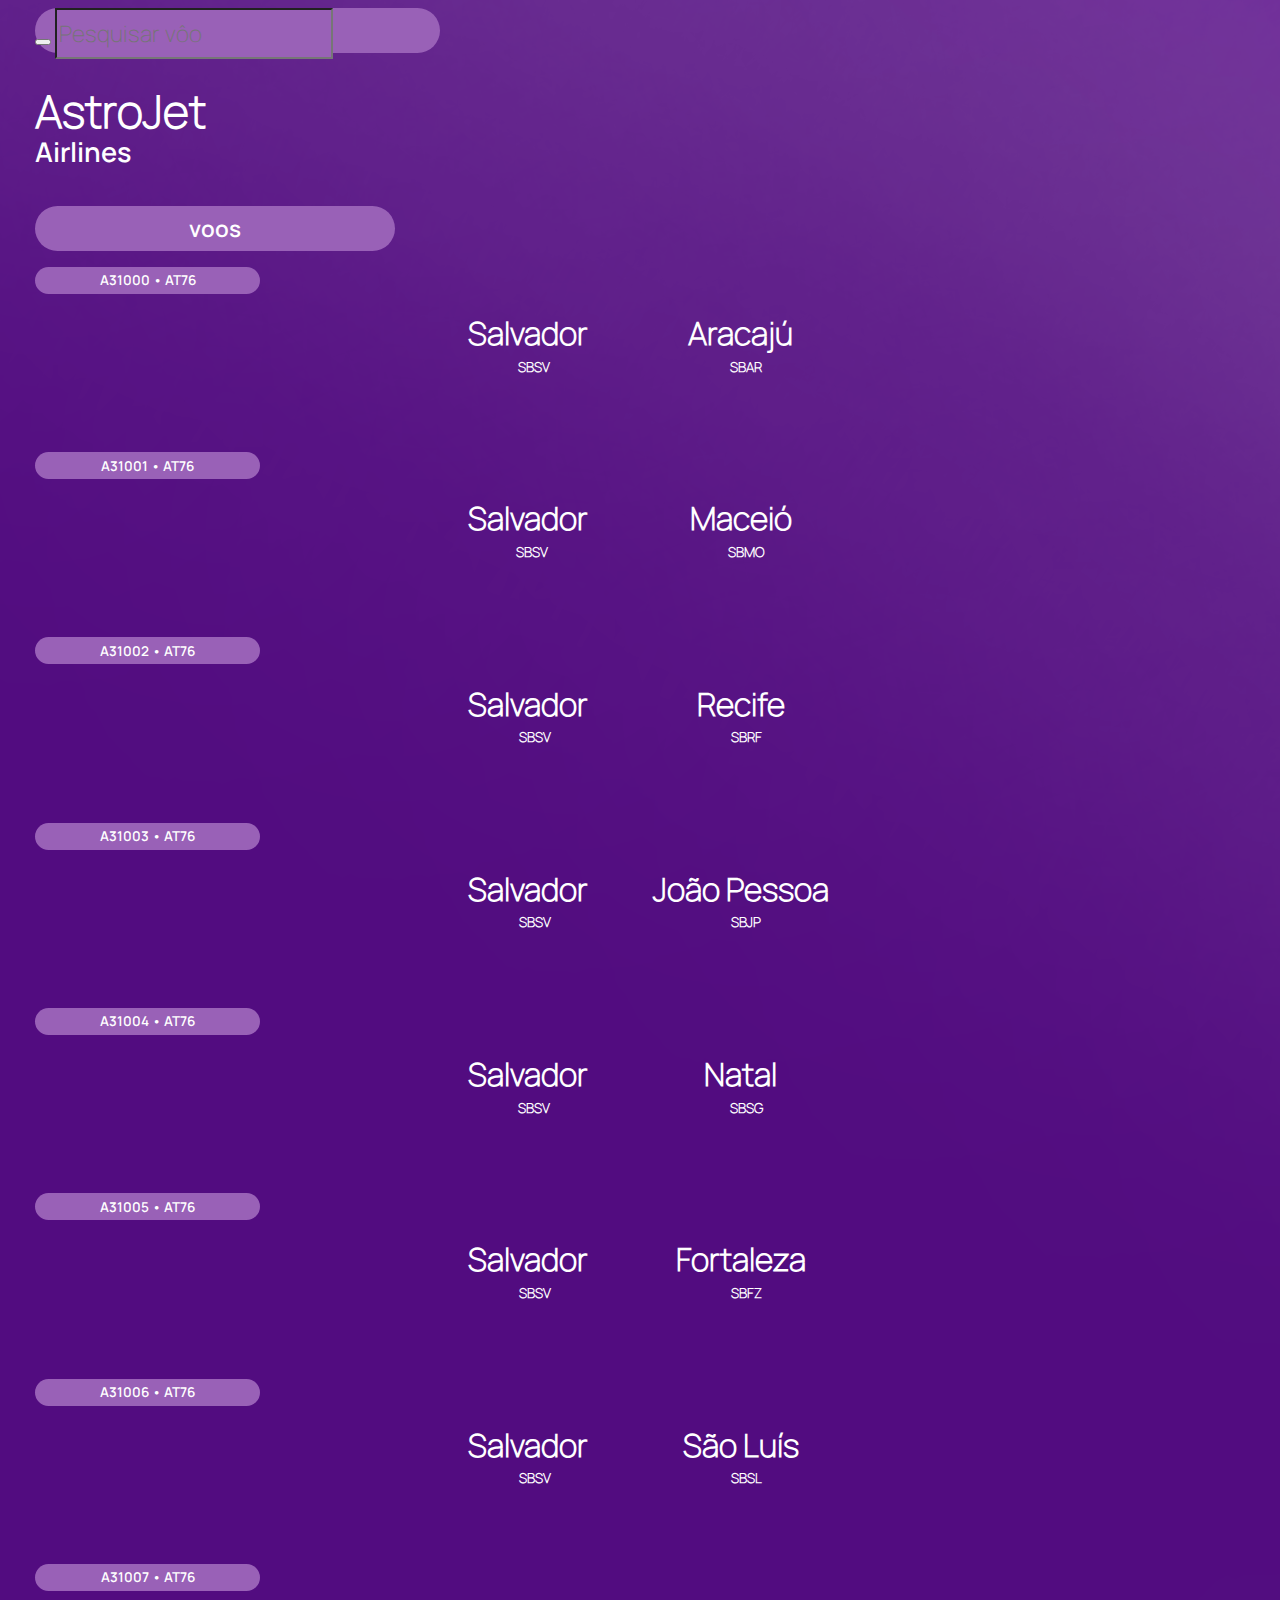
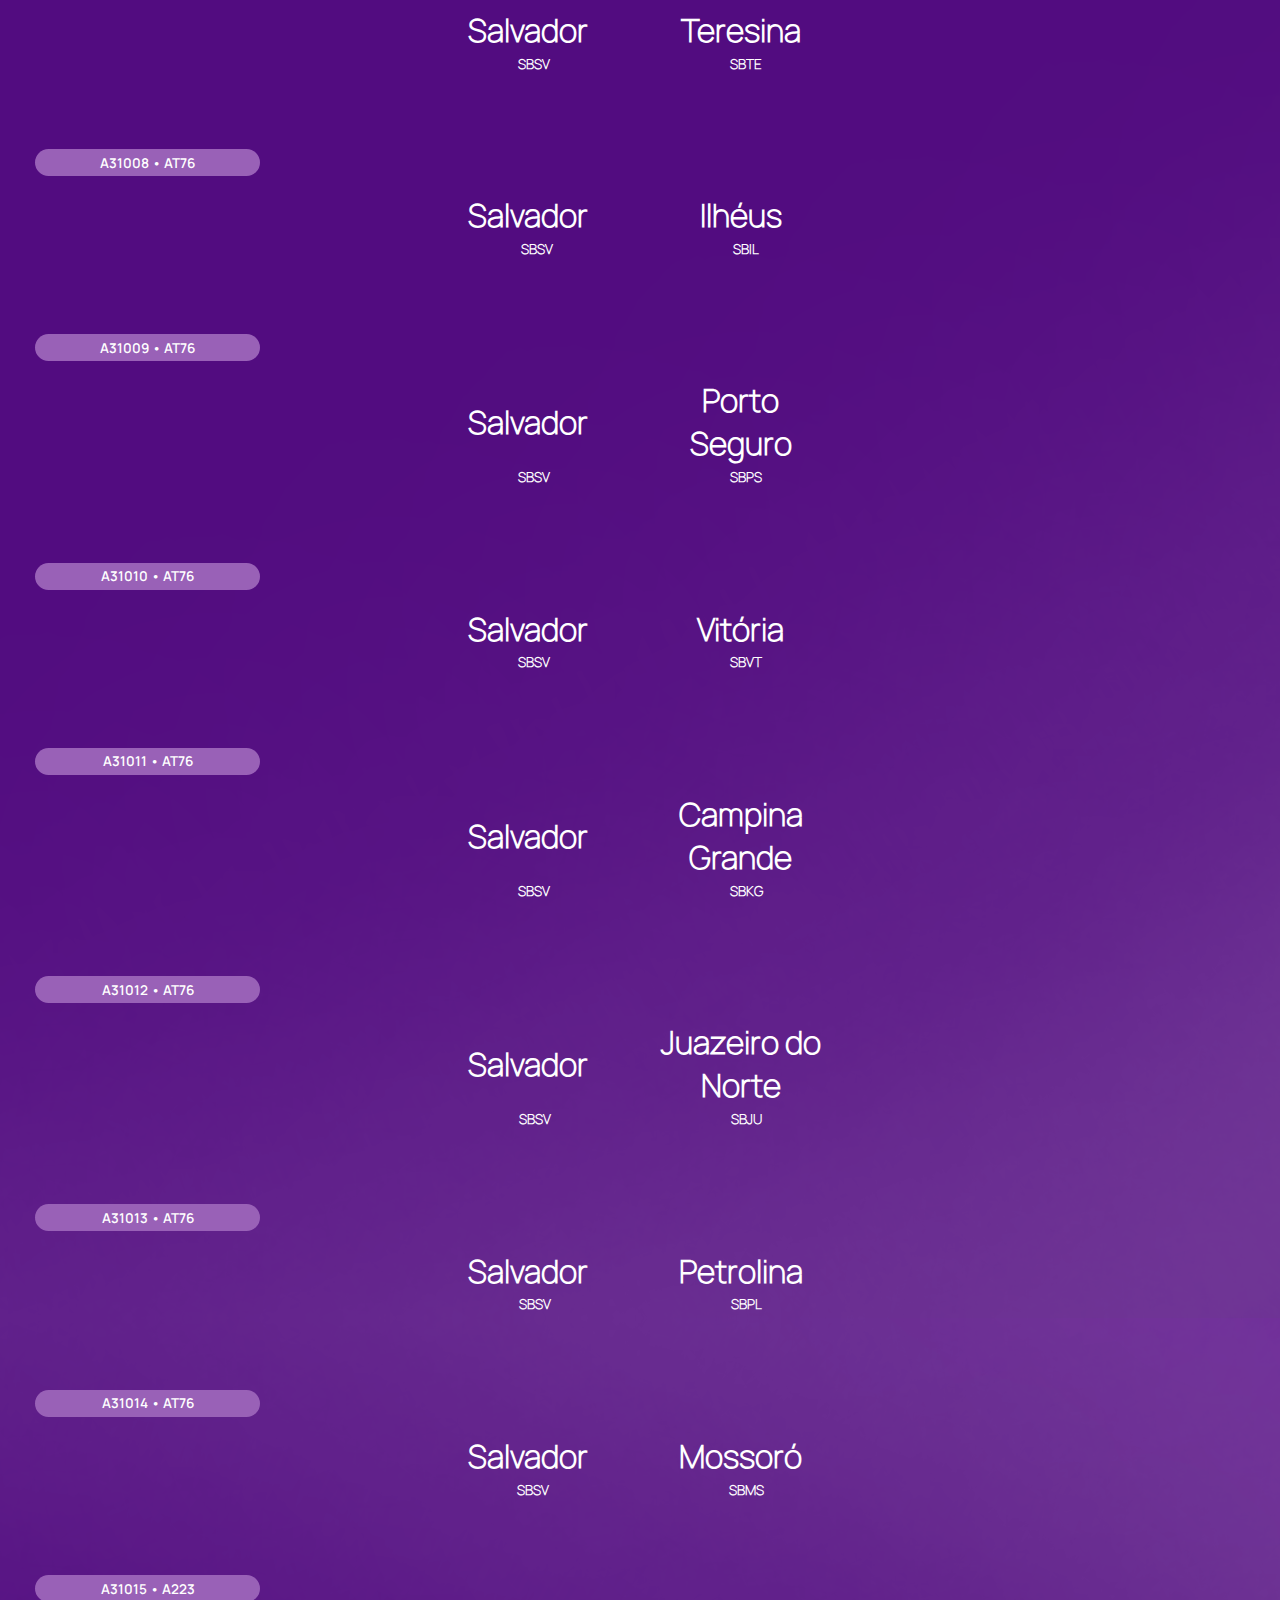
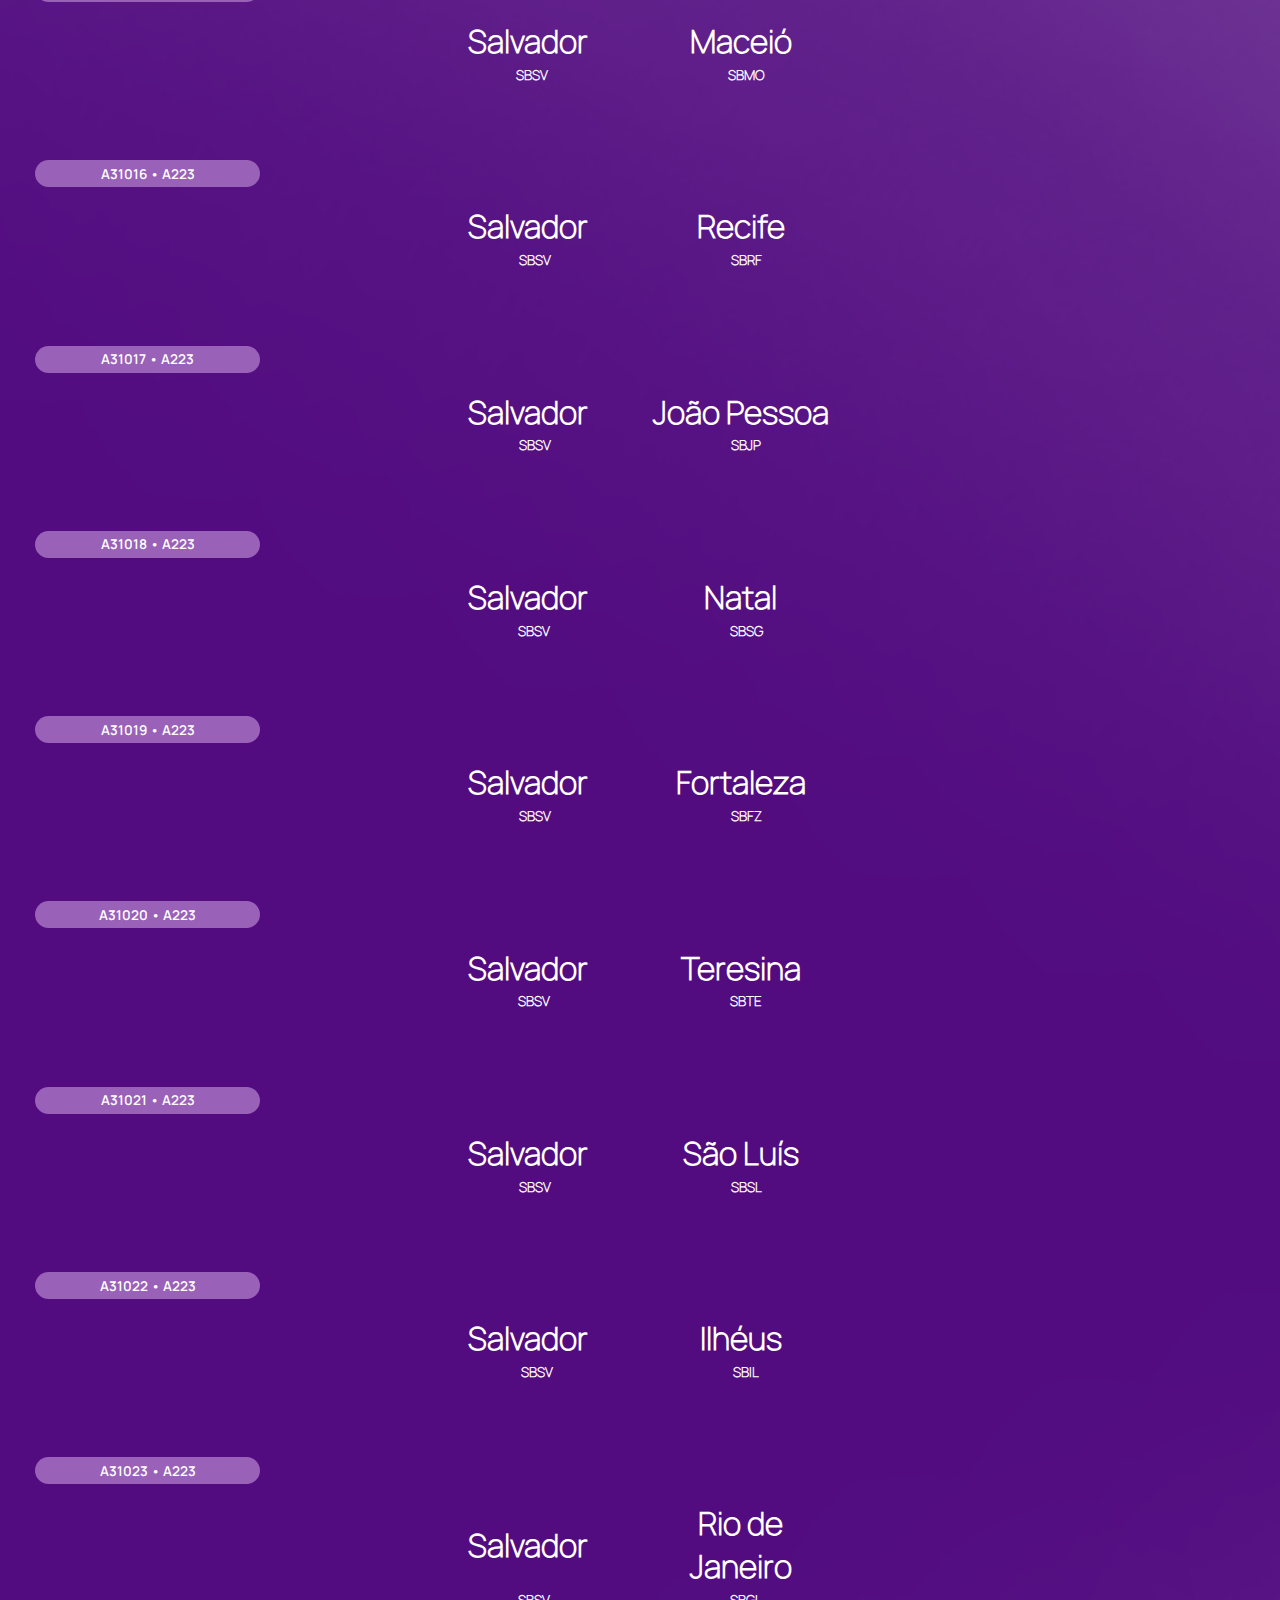
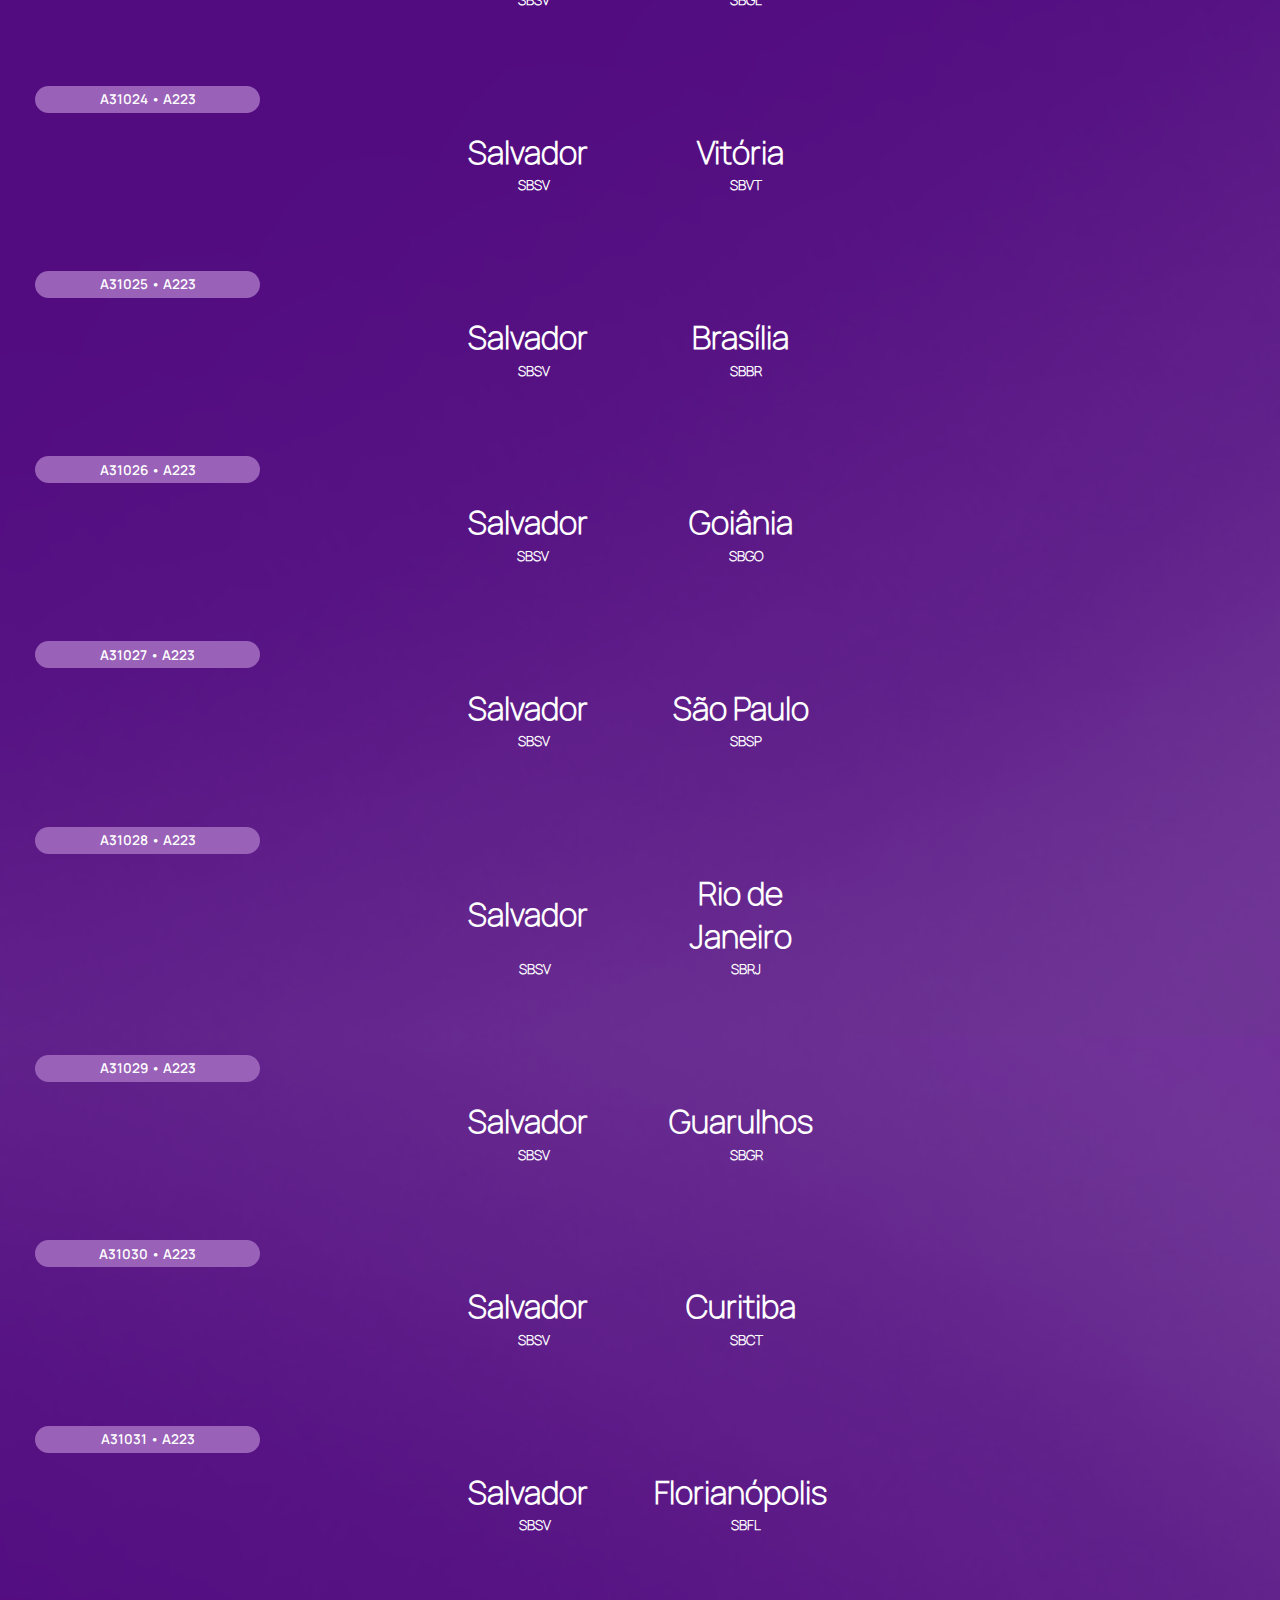
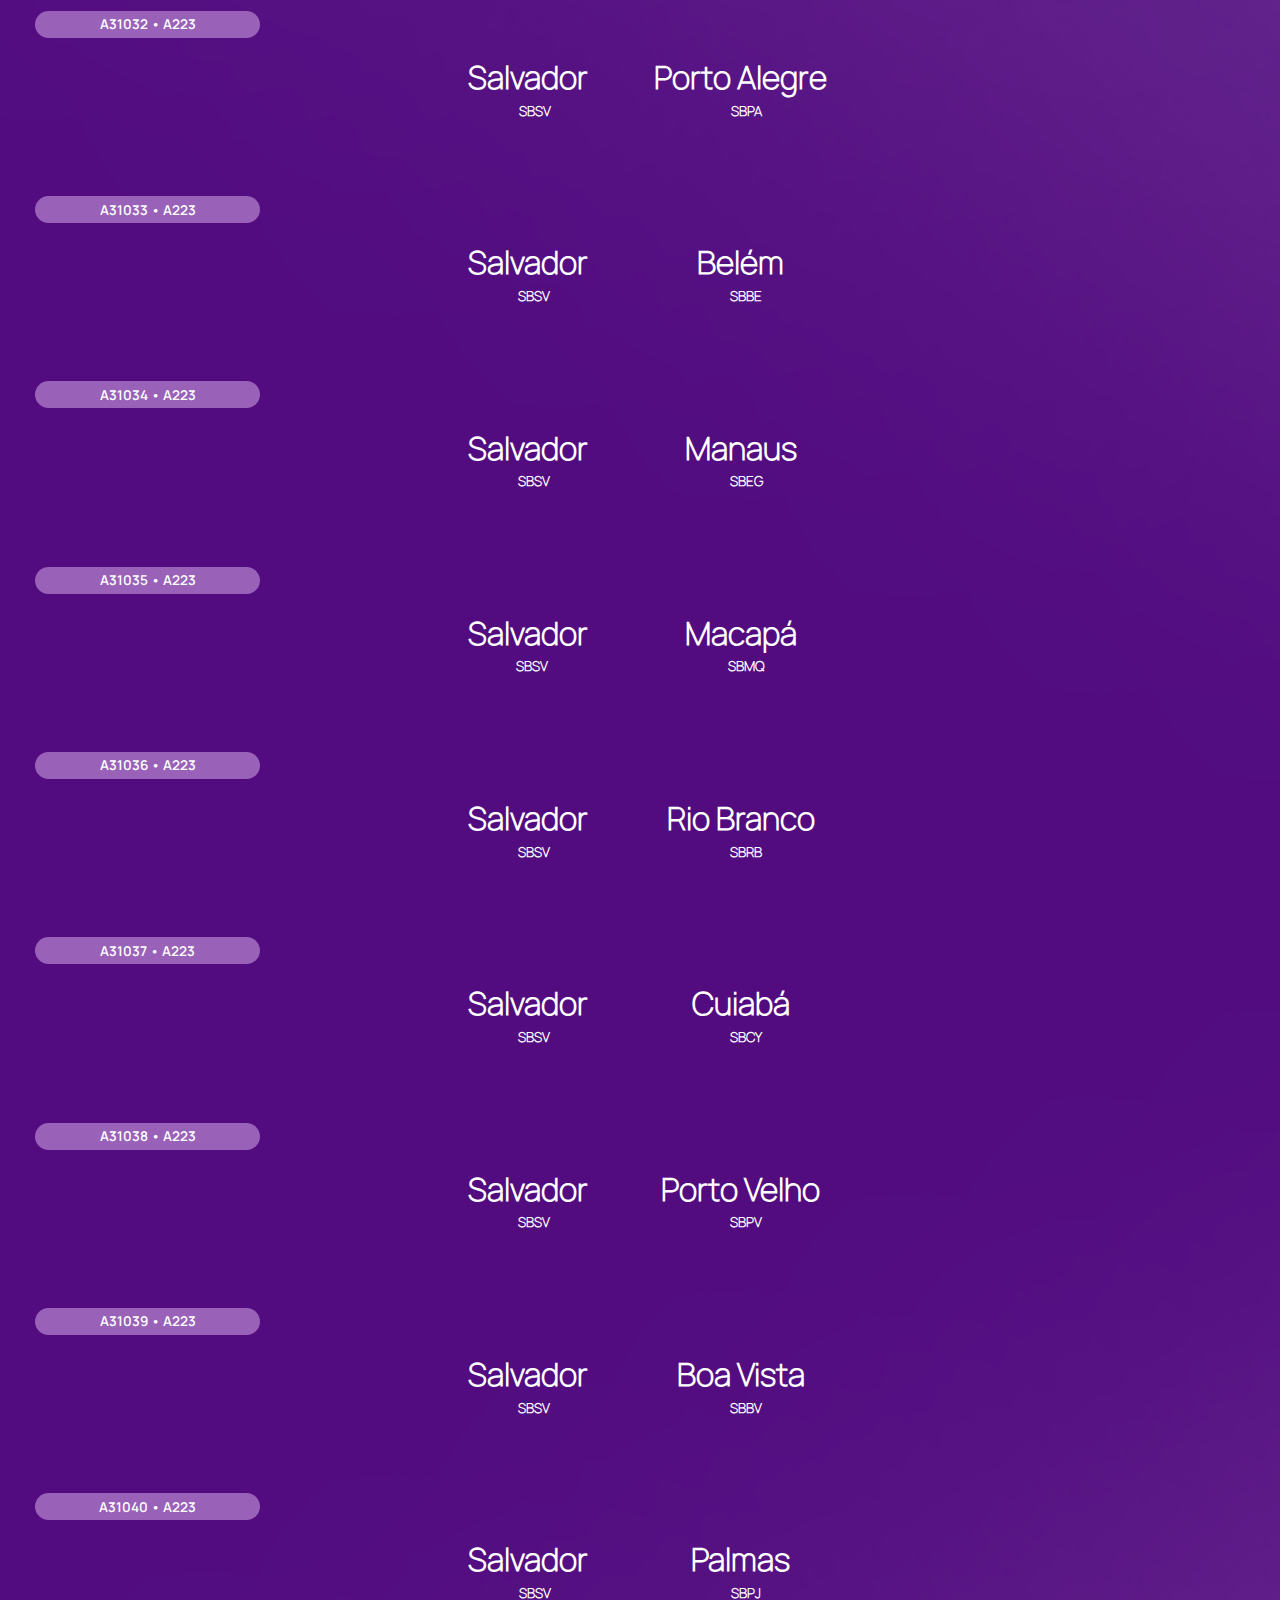
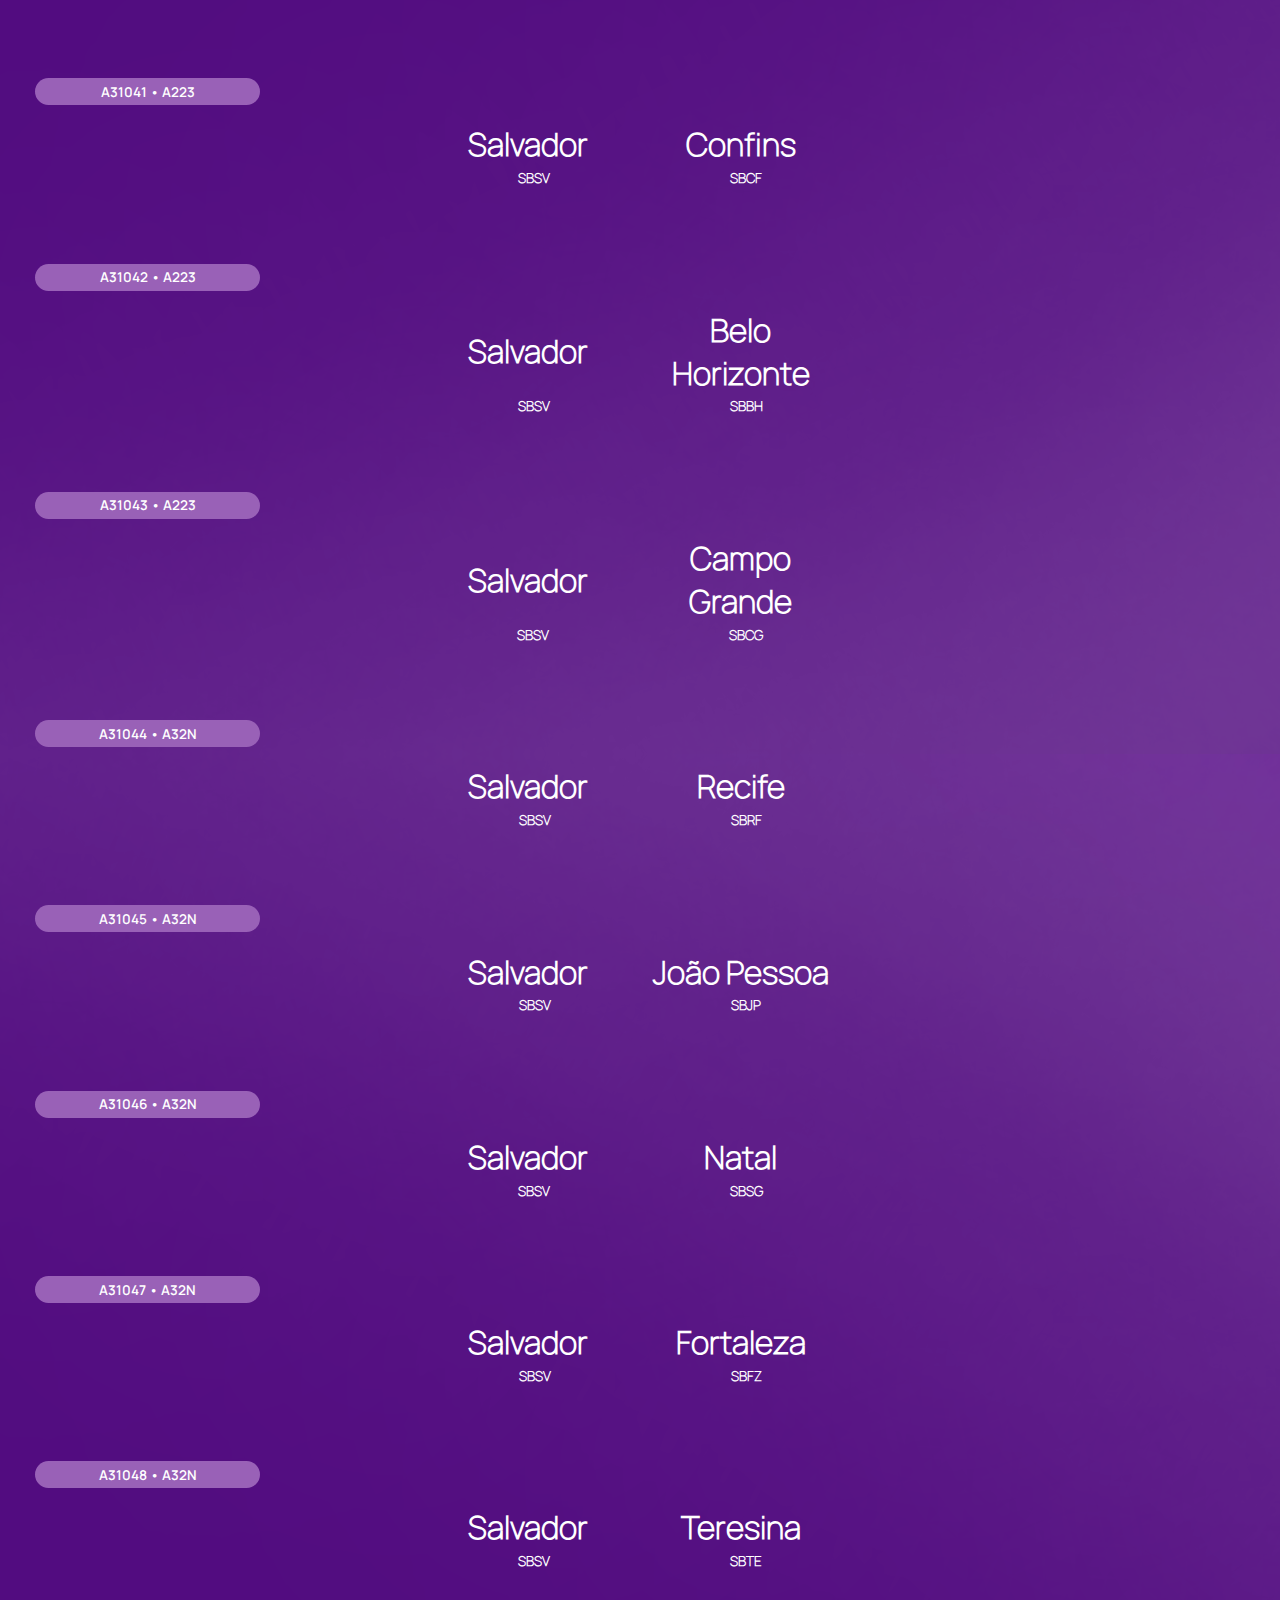
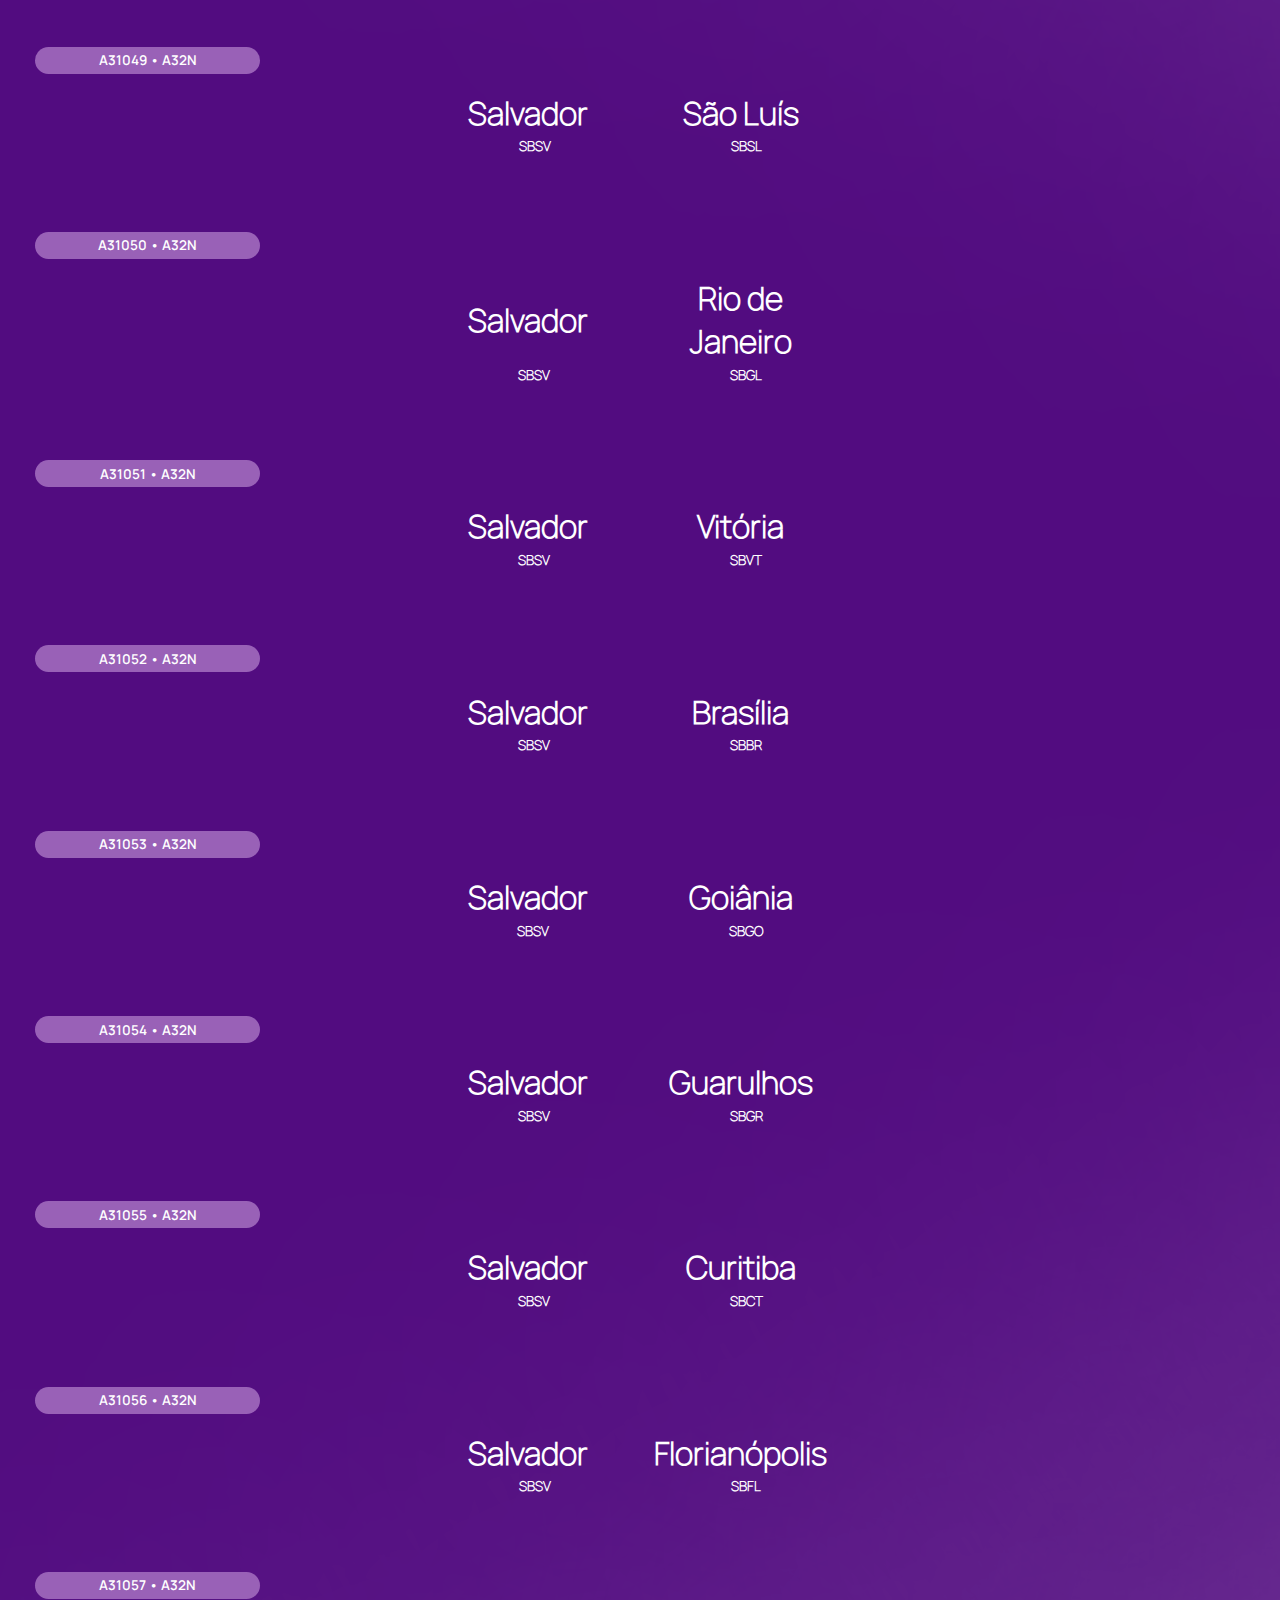
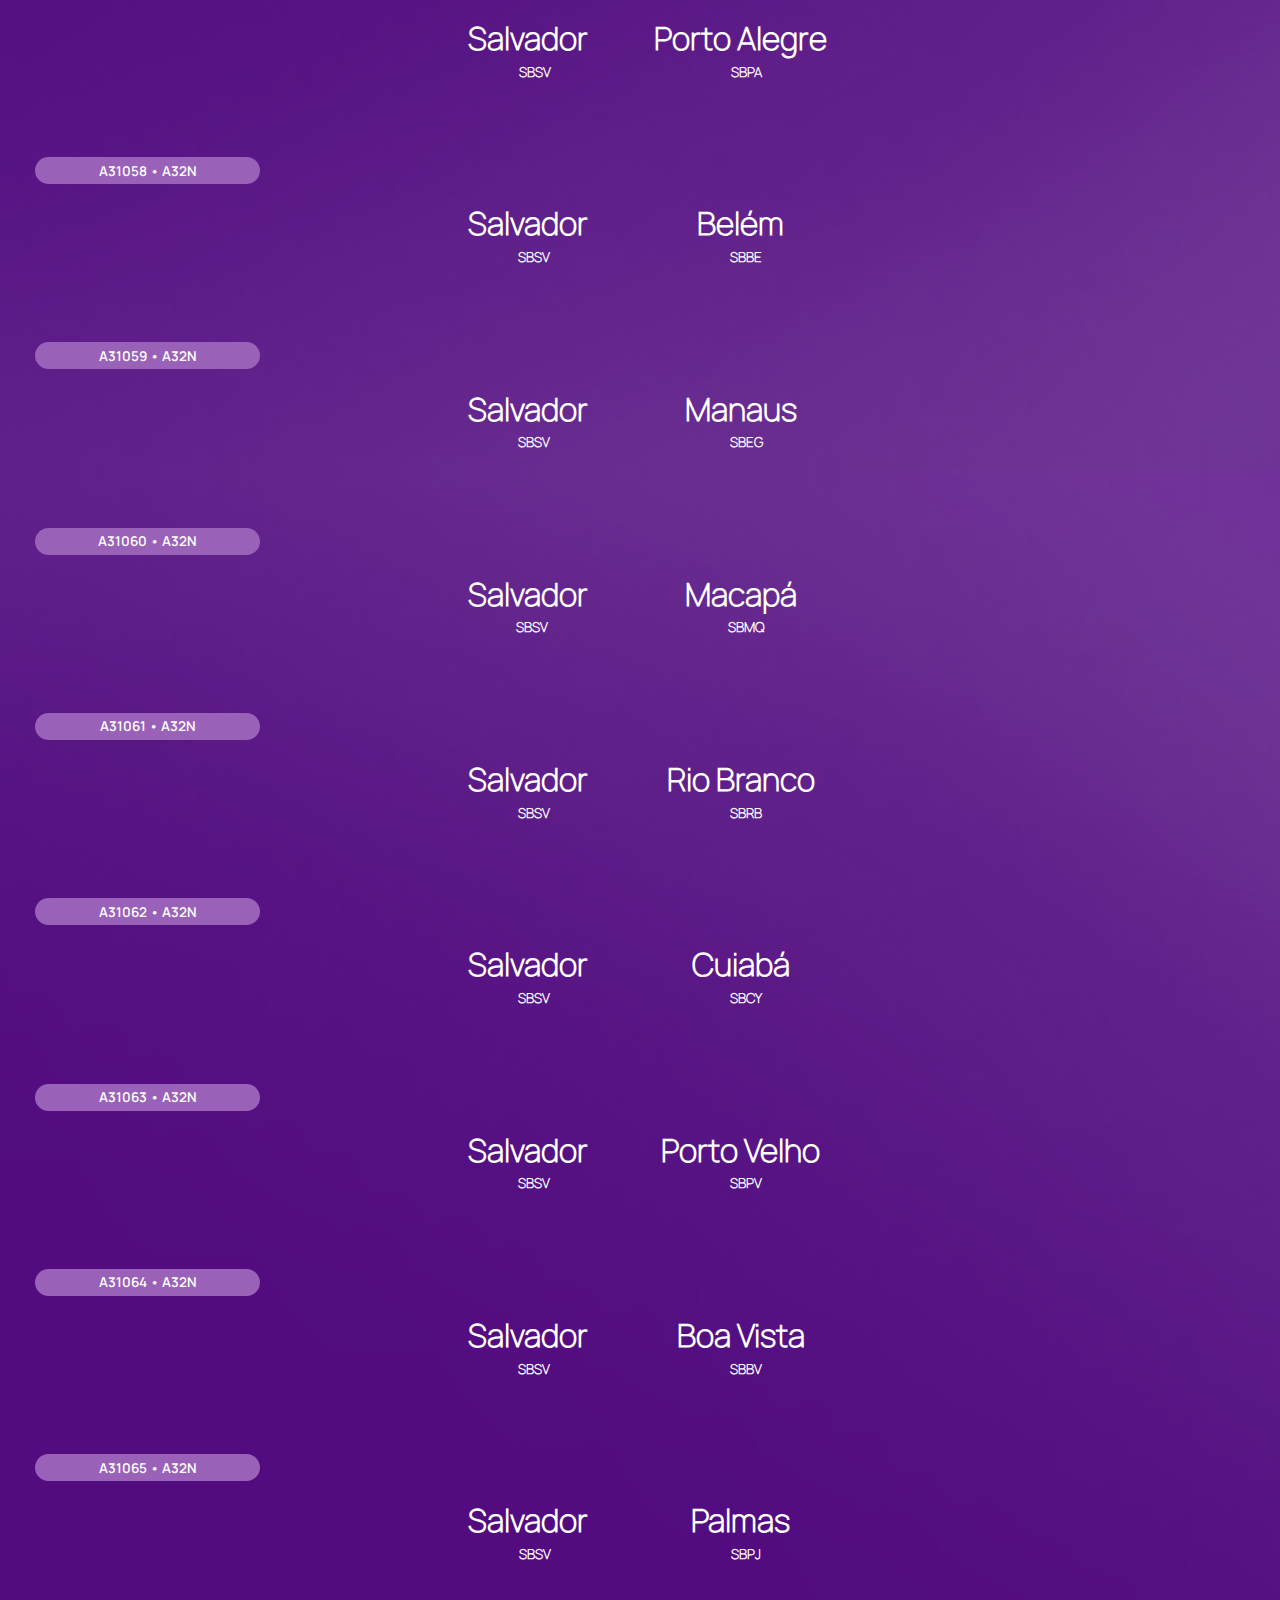
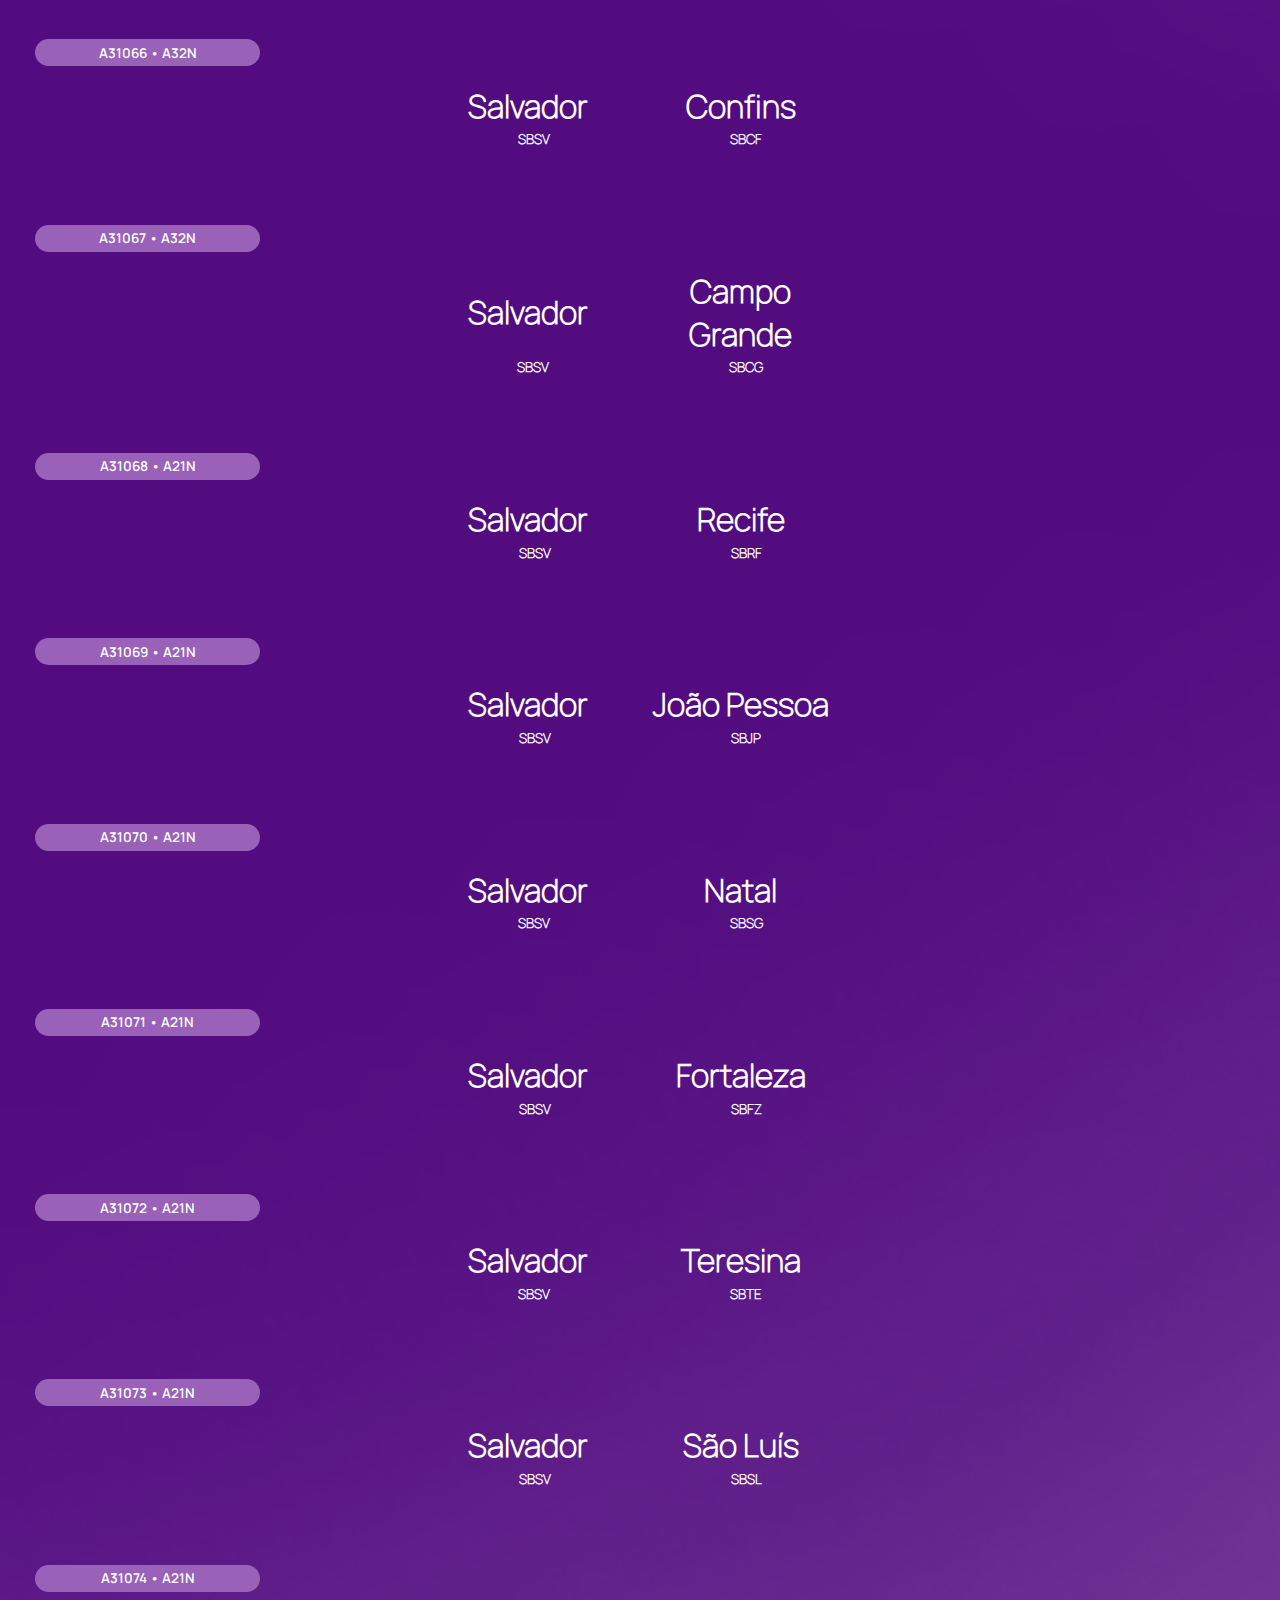
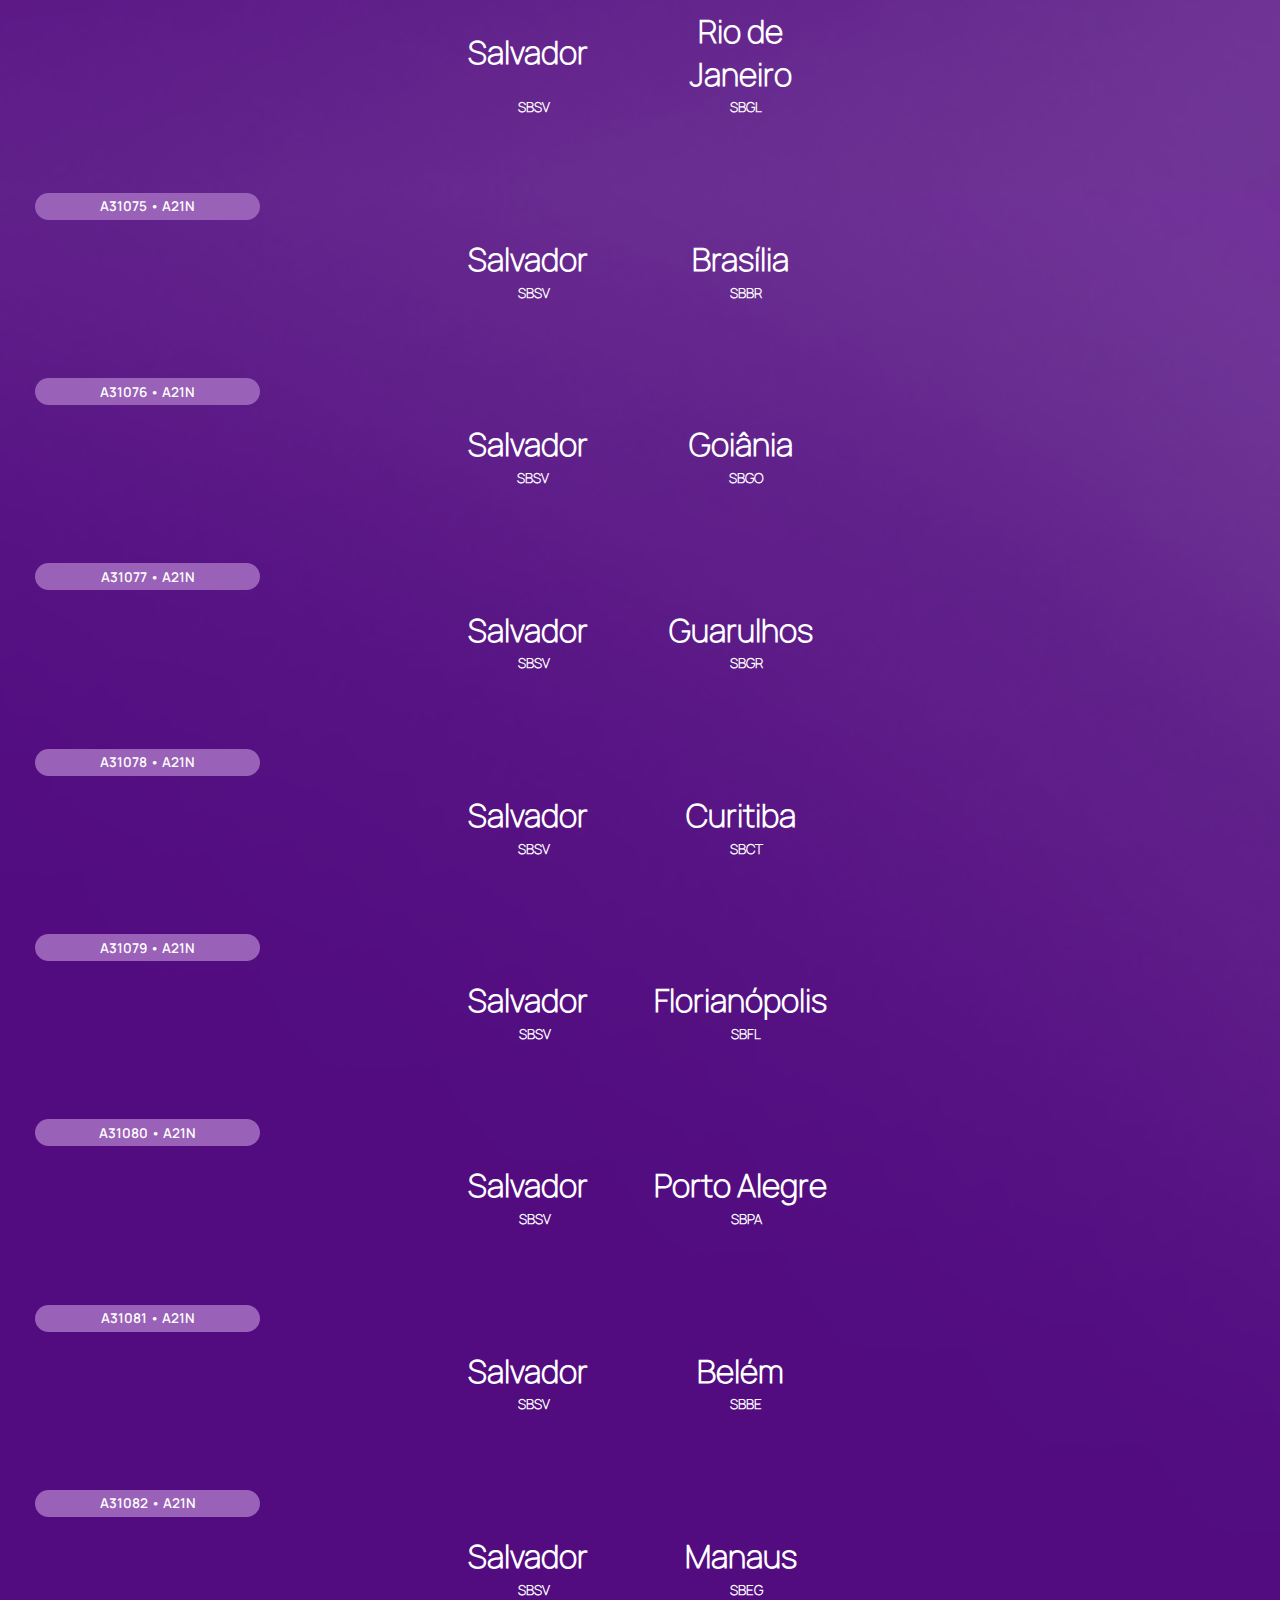
<file: home/index.html>
<!DOCTYPE html>
<html lang="pt-br">
  <head>
    <meta charset="utf-8">
    <meta name="viewport" method="IE Edge">
    <meta http-equiv="X-UA-Compatible" content="width=device-width, initial-scale=1.0">
    <title>Olá, piloto!</title>
    <link rel="icon" href="Novo Projeto.ico" type="image/x-icon">
    <style>
        @font-face {
            font-family: manrope-regular;
            src: url('Manrope-ExtraLight.ttf');
        }
        
        @font-face {
            font-family: manrope-semi;
            src: url('Manrope-SemiBold.ttf');
        }
        
        html {
            background-image: url('100 Sem Título_20230426143430.png');
        }
        
        .h1 {
            color: #fff;
            font-size: 5vh;
            font-family: manrope-regular, Verdana;
            margin-left: 3vh;
            margin-top: 3vh;
        }
        
        .h2 {
            color: #fff;
            font-size: 3vh;
            font-family: manrope-semi, Verdana;
            margin-left: 3vh;
            transform: translateY(-5vh);
        }
        
        .voos {
            background-color: #9961B7;
            height: 5vh;
            display: flex;
            justify-content: center;
            align-items: center;
            width: 40vh;
            margin-left: 3vh;
            margin-right: 3vh;
            transform: translateY(-5vh);
            border-radius: 3vh;
        }
        
        .voos .flight {
            color: #fff;
            font-family: manrope-semi;
            font-size: 2.5vh;
        }
      
        #list_flights {
            list-style: none;
            padding-left: 0;
            height: 20vh;
            transform: translateY(-5vh);
        }
        
        #list_flights li {
            margin-bottom: 2vh;
        }
        
        #list_flights li .num {
            height: 3vh;
            width: 25vh;
            margin-left: 3vh;
            background-color: #9961B7;
            border-radius: 2vh;
            display: flex;
            justify-content: center;
            
            align-items: center;
        }
        
        #list_flights li .num .fnum {
            color: #fff;
            font-family: manrope-semi, Verdana;
            font-size: 1.5vh;
            
        }
        
        #list_flights li .local {
            display: flex;
            transform: translateY(-1vh);
            justify-content: center;
            align-items: center;
            text-align: center;
        }
        
        #list_flights li .local .from {
            color: #fff;
            margin-right: 5vh;
            margin-left: 2vh;
            font-family: manrope-regular, Verdana;
            font-size: 3.5vh;
        }
        
        #list_flights li .local .to{
            color: #fff;
            width: 20vh;
            margin-left: 2vh;
            font-family: manrope-regular, Verdana;
            font-size: 3.5vh;
        }
        
        #list_flights li .icaos {
            display: flex;
            transform: translateY(-5vh);
            justify-content: center;
            align-items: center;
            text-align: center;
        }
        
        #list_flights li .icaos .from{
            color: #fff;
            margin-right: 10vh;
            font-family: manrope-regular, Verdana;

            font-size: 1.5vh;
        }
        
        #list_flights li .icaos .to{
            color: #fff;
            margin-left: 10vh;
            font-family: manrope-regular, Verdana;
            font-size: 1.5vh;
        }
      
        .input {
            background-color: #9961B7;
            border-radius: 3vh;
            margin-left: 3vh;
            margin-right: 3vh;
            width: 45vh;
            height: 5vh;
        }
      
        #search_text:placeholder {
            color: #eeeeee;
            font-family: manrope-regular, Verdana;

        }
       
        #search_text {
            color: #fff;
            font-family: manrope-regular, Verdana;
            font-size: 2.5vh;
            height: 5vh;
            width: 30vh;
            background-color: #9961B7;
        }
    </style>
  </head>
  <body>
    <div class="input">
      <button id="search"></button>
      <input id="search_text" type="text" placeholder="Pesquisar vôo">
    </div>
    <h1 class="h1">AstroJet</h1>
    <h4 class="h2">Airlines</h4>
    <div class="voos">
      <h1 class="flight">voos</h1>
    </div>
    <ol id="list_flights">
      <li>
        <div class="num">
          <h2 class="fnum">A31000 • AT76</h2>
        </div>
        <div class="local">
          <h2 class="from">Salvador</h2>
          <h2 class="to">Aracajú</h2>
        </div>
        <div class="icaos">
          <h3 class="from">SBSV</h3>
          <h3 class="to">SBAR</h3>
        </div>
      </li>
      <li>
        <div class="num">
          <h2 class="fnum">A31001 • AT76</h2>
        </div>
        <div class="local">
          <h2 class="from">Salvador</h2>
          <h2 class="to">Maceió</h2>
        </div>
        <div class="icaos">
          <h3 class="from">SBSV</h3>
          <h3 class="to">SBMO</h3>
        </div>
      </li>
      <li>
        <div class="num">
          <h2 class="fnum">A31002 • AT76</h2>
        </div>
        <div class="local">
          <h2 class="from">Salvador</h2>
          <h2 class="to">Recife</h2>
        </div>
        <div class="icaos">
          <h3 class="from">SBSV</h3>
          <h3 class="to">SBRF</h3>
        </div>
      </li>
      <li>
        <div class="num">
          <h2 class="fnum">A31003 • AT76</h2>
        </div>
        <div class="local">
          <h2 class="from">Salvador</h2>
          <h2 class="to">João Pessoa</h2>
        </div>
        <div class="icaos">
          <h3 class="from">SBSV</h3>
          <h3 class="to">SBJP</h3>
        </div>
      </li>
      <li>
        <div class="num">
          <h2 class="fnum">A31004 • AT76</h2>
        </div>
        <div class="local">
          <h2 class="from">Salvador</h2>
          <h2 class="to">Natal</h2>
        </div>
        <div class="icaos">
          <h3 class="from">SBSV</h3>
          <h3 class="to">SBSG</h3>
        </div>
      </li>
      <li>
        <div class="num">
          <h2 class="fnum">A31005 • AT76</h2>
        </div>
        <div class="local">
          <h2 class="from">Salvador</h2>
          <h2 class="to">Fortaleza</h2>
        </div>
        <div class="icaos">
          <h3 class="from">SBSV</h3>
          <h3 class="to">SBFZ</h3>
        </div>
      </li>
      <li>
        <div class="num">
          <h2 class="fnum">A31006 • AT76</h2>
        </div>
        <div class="local">
          <h2 class="from">Salvador</h2>
          <h2 class="to">São Luís</h2>
        </div>
        <div class="icaos">
          <h3 class="from">SBSV</h3>
          <h3 class="to">SBSL</h3>
        </div>
      </li>
      <li>
        <div class="num">
          <h2 class="fnum">A31007 • AT76</h2>
        </div>
        <div class="local">
          <h2 class="from">Salvador</h2>
          <h2 class="to">Teresina</h2>
        </div>
        <div class="icaos">
          <h3 class="from">SBSV</h3>
          <h3 class="to">SBTE</h3>
        </div>
      </li>
      <li>
        <div class="num">
          <h2 class="fnum">A31008 • AT76</h2>
        </div>
        <div class="local">
          <h2 class="from">Salvador</h2>
          <h2 class="to">Ilhéus</h2>
        </div>
        <div class="icaos">
          <h3 class="from">SBSV</h3>
          <h3 class="to">SBIL</h3>
        </div>
      </li>
      <li>
        <div class="num">
          <h2 class="fnum">A31009 • AT76</h2>
        </div>
        <div class="local">
          <h2 class="from">Salvador</h2>
          <h2 class="to">Porto Seguro</h2>
        </div>
        <div class="icaos">
          <h3 class="from">SBSV</h3>
          <h3 class="to">SBPS</h3>
        </div>
      </li>
      <li>
        <div class="num">
          <h2 class="fnum">A31010 • AT76</h2>
        </div>
        <div class="local">
          <h2 class="from">Salvador</h2>
          <h2 class="to">Vitória</h2>
        </div>
        <div class="icaos">
          <h3 class="from">SBSV</h3>
          <h3 class="to">SBVT</h3>
        </div>
      </li>
      <li>
        <div class="num">
          <h2 class="fnum">A31011 • AT76</h2>
        </div>
        <div class="local">
          <h2 class="from">Salvador</h2>
          <h2 class="to">Campina Grande</h2>
        </div>
        <div class="icaos">
          <h3 class="from">SBSV</h3>
          <h3 class="to">SBKG</h3>
        </div>
      </li>
      <li>
        <div class="num">
          <h2 class="fnum">A31012 • AT76</h2>
        </div>
        <div class="local">
          <h2 class="from">Salvador</h2>
          <h2 class="to">Juazeiro do Norte</h2>
        </div>
        <div class="icaos">
          <h3 class="from">SBSV</h3>
          <h3 class="to">SBJU</h3>
        </div>
      </li>
      <li>
        <div class="num">
          <h2 class="fnum">A31013 • AT76</h2>
        </div>
        <div class="local">
          <h2 class="from">Salvador</h2>
          <h2 class="to">Petrolina</h2>
        </div>
        <div class="icaos">
          <h3 class="from">SBSV</h3>
          <h3 class="to">SBPL</h3>
        </div>
      </li>
      <li>
        <div class="num">
          <h2 class="fnum">A31014 • AT76</h2>
        </div>
        <div class="local">
          <h2 class="from">Salvador</h2>
          <h2 class="to">Mossoró</h2>
        </div>
        <div class="icaos">
          <h3 class="from">SBSV</h3>
          <h3 class="to">SBMS</h3>
        </div>
      </li>
      <li>
        <div class="num">
          <h2 class="fnum">A31015 • A223</h2>
        </div>
        <div class="local">
          <h2 class="from">Salvador</h2>
          <h2 class="to">Maceió</h2>
        </div>
        <div class="icaos">
          <h3 class="from">SBSV</h3>
          <h3 class="to">SBMO</h3>
        </div>
      </li>
      <li>
        <div class="num">
          <h2 class="fnum">A31016 • A223</h2>
        </div>
        <div class="local">
          <h2 class="from">Salvador</h2>
          <h2 class="to">Recife</h2>
        </div>
        <div class="icaos">
          <h3 class="from">SBSV</h3>
          <h3 class="to">SBRF</h3>
        </div>
      </li>
      <li>
        <div class="num">
          <h2 class="fnum">A31017 • A223</h2>
        </div>
        <div class="local">
          <h2 class="from">Salvador</h2>
          <h2 class="to">João Pessoa</h2>
        </div>
        <div class="icaos">
          <h3 class="from">SBSV</h3>
          <h3 class="to">SBJP</h3>
        </div>
      </li>
      <li>
        <div class="num">
          <h2 class="fnum">A31018 • A223</h2>
        </div>
        <div class="local">
          <h2 class="from">Salvador</h2>
          <h2 class="to">Natal</h2>
        </div>
        <div class="icaos">
          <h3 class="from">SBSV</h3>
          <h3 class="to">SBSG</h3>
        </div>
      </li>
      <li>
        <div class="num">
          <h2 class="fnum">A31019 • A223</h2>
        </div>
        <div class="local">
          <h2 class="from">Salvador</h2>
          <h2 class="to">Fortaleza</h2>
        </div>
        <div class="icaos">
          <h3 class="from">SBSV</h3>
          <h3 class="to">SBFZ</h3>
        </div>
      </li>
      <li>
        <div class="num">
          <h2 class="fnum">A31020 • A223</h2>
        </div>
        <div class="local">
          <h2 class="from">Salvador</h2>
          <h2 class="to">Teresina</h2>
        </div>
        <div class="icaos">
          <h3 class="from">SBSV</h3>
          <h3 class="to">SBTE</h3>
        </div>
      </li>
      <li>
        <div class="num">
          <h2 class="fnum">A31021 • A223</h2>
        </div>
        <div class="local">
          <h2 class="from">Salvador</h2>
          <h2 class="to">São Luís</h2>
        </div>
        <div class="icaos">
          <h3 class="from">SBSV</h3>
          <h3 class="to">SBSL</h3>
        </div>
      </li>
      <li>
        <div class="num">
          <h2 class="fnum">A31022 • A223</h2>
        </div>
        <div class="local">
          <h2 class="from">Salvador</h2>
          <h2 class="to">Ilhéus</h2>
        </div>
        <div class="icaos">
          <h3 class="from">SBSV</h3>
          <h3 class="to">SBIL</h3>
        </div>
      </li>
      <li>
        <div class="num">
          <h2 class="fnum">A31023 • A223</h2>
        </div>
        <div class="local">
          <h2 class="from">Salvador</h2>
          <h2 class="to">Rio de Janeiro</h2>
        </div>
        <div class="icaos">
          <h3 class="from">SBSV</h3>
          <h3 class="to">SBGL</h3>
        </div>
      </li>
      <li>
        <div class="num">
          <h2 class="fnum">A31024 • A223</h2>
        </div>
        <div class="local">
          <h2 class="from">Salvador</h2>
          <h2 class="to">Vitória</h2>
        </div>
        <div class="icaos">
          <h3 class="from">SBSV</h3>
          <h3 class="to">SBVT</h3>
        </div>
      </li>
      <li>
        <div class="num">
          <h2 class="fnum">A31025 • A223</h2>
        </div>
        <div class="local">
          <h2 class="from">Salvador</h2>
          <h2 class="to">Brasília</h2>
        </div>
        <div class="icaos">
          <h3 class="from">SBSV</h3>
          <h3 class="to">SBBR</h3>
        </div>
      </li>
      <li>
        <div class="num">
          <h2 class="fnum">A31026 • A223</h2>
        </div>
        <div class="local">
          <h2 class="from">Salvador</h2>
          <h2 class="to">Goiânia</h2>
        </div>
        <div class="icaos">
          <h3 class="from">SBSV</h3>
          <h3 class="to">SBGO</h3>
        </div>
      </li>
      <li>
        <div class="num">
          <h2 class="fnum">A31027 • A223</h2>
        </div>
        <div class="local">
          <h2 class="from">Salvador</h2>
          <h2 class="to">São Paulo</h2>
        </div>
        <div class="icaos">
          <h3 class="from">SBSV</h3>
          <h3 class="to">SBSP</h3>
        </div>
      </li>
      <li>
        <div class="num">
          <h2 class="fnum">A31028 • A223</h2>
        </div>
        <div class="local">
          <h2 class="from">Salvador</h2>
          <h2 class="to">Rio de Janeiro</h2>
        </div>
        <div class="icaos">
          <h3 class="from">SBSV</h3>
          <h3 class="to">SBRJ</h3>
        </div>
      </li>
      <li>
        <div class="num">
          <h2 class="fnum">A31029 • A223</h2>
        </div>
        <div class="local">
          <h2 class="from">Salvador</h2>
          <h2 class="to">Guarulhos</h2>
        </div>
        <div class="icaos">
          <h3 class="from">SBSV</h3>
          <h3 class="to">SBGR</h3>
        </div>
      </li>
      <li>
        <div class="num">
          <h2 class="fnum">A31030 • A223</h2>
        </div>
        <div class="local">
          <h2 class="from">Salvador</h2>
          <h2 class="to">Curitiba</h2>
        </div>
        <div class="icaos">
          <h3 class="from">SBSV</h3>
          <h3 class="to">SBCT</h3>
        </div>
      </li>
      <li>
        <div class="num">
          <h2 class="fnum">A31031 • A223</h2>
        </div>
        <div class="local">
          <h2 class="from">Salvador</h2>
          <h2 class="to">Florianópolis</h2>
        </div>
        <div class="icaos">
          <h3 class="from">SBSV</h3>
          <h3 class="to">SBFL</h3>
        </div>
      </li>
      <li>
        <div class="num">
          <h2 class="fnum">A31032 • A223</h2>
        </div>
        <div class="local">
          <h2 class="from">Salvador</h2>
          <h2 class="to">Porto Alegre</h2>
        </div>
        <div class="icaos">
          <h3 class="from">SBSV</h3>
          <h3 class="to">SBPA</h3>
        </div>
      </li>
      <li>
        <div class="num">
          <h2 class="fnum">A31033 • A223</h2>
        </div>
        <div class="local">
          <h2 class="from">Salvador</h2>
          <h2 class="to">Belém</h2>
        </div>
        <div class="icaos">
          <h3 class="from">SBSV</h3>
          <h3 class="to">SBBE</h3>
        </div>
      </li>
      <li>
        <div class="num">
          <h2 class="fnum">A31034 • A223</h2>
        </div>
        <div class="local">
          <h2 class="from">Salvador</h2>
          <h2 class="to">Manaus</h2>
        </div>
        <div class="icaos">
          <h3 class="from">SBSV</h3>
          <h3 class="to">SBEG</h3>
        </div>
      </li>
      <li>
        <div class="num">
          <h2 class="fnum">A31035 • A223</h2>
        </div>
        <div class="local">
          <h2 class="from">Salvador</h2>
          <h2 class="to">Macapá</h2>
        </div>
        <div class="icaos">
          <h3 class="from">SBSV</h3>
          <h3 class="to">SBMQ</h3>
        </div>
      </li>
      <li>
        <div class="num">
          <h2 class="fnum">A31036 • A223</h2>
        </div>
        <div class="local">
          <h2 class="from">Salvador</h2>
          <h2 class="to">Rio Branco</h2>
        </div>
        <div class="icaos">
          <h3 class="from">SBSV</h3>
          <h3 class="to">SBRB</h3>
        </div>
      </li>
      <li>
        <div class="num">
          <h2 class="fnum">A31037 • A223</h2>
        </div>
        <div class="local">
          <h2 class="from">Salvador</h2>
          <h2 class="to">Cuiabá</h2>
        </div>
        <div class="icaos">
          <h3 class="from">SBSV</h3>
          <h3 class="to">SBCY</h3>
        </div>
      </li>
      <li>
        <div class="num">
          <h2 class="fnum">A31038 • A223</h2>
        </div>
        <div class="local">
          <h2 class="from">Salvador</h2>
          <h2 class="to">Porto Velho</h2>
        </div>
        <div class="icaos">
          <h3 class="from">SBSV</h3>
          <h3 class="to">SBPV</h3>
        </div>
      </li>
      <li>
        <div class="num">
          <h2 class="fnum">A31039 • A223</h2>
        </div>
        <div class="local">
          <h2 class="from">Salvador</h2>
          <h2 class="to">Boa Vista</h2>
        </div>
        <div class="icaos">
          <h3 class="from">SBSV</h3>
          <h3 class="to">SBBV</h3>
        </div>
      </li>
      <li>
        <div class="num">
          <h2 class="fnum">A31040 • A223</h2>
        </div>
        <div class="local">
          <h2 class="from">Salvador</h2>
          <h2 class="to">Palmas</h2>
        </div>
        <div class="icaos">
          <h3 class="from">SBSV</h3>
          <h3 class="to">SBPJ</h3>
        </div>
      </li>
      <li>
        <div class="num">
          <h2 class="fnum">A31041 • A223</h2>
        </div>
        <div class="local">
          <h2 class="from">Salvador</h2>
          <h2 class="to">Confins</h2>
        </div>
        <div class="icaos">
          <h3 class="from">SBSV</h3>
          <h3 class="to">SBCF</h3>
        </div>
      </li>
      <li>
        <div class="num">
          <h2 class="fnum">A31042 • A223</h2>
        </div>
        <div class="local">
          <h2 class="from">Salvador</h2>
          <h2 class="to">Belo Horizonte</h2>
        </div>
        <div class="icaos">
          <h3 class="from">SBSV</h3>
          <h3 class="to">SBBH</h3>
        </div>
      </li>
      <li>
        <div class="num">
          <h2 class="fnum">A31043 • A223</h2>
        </div>
        <div class="local">
          <h2 class="from">Salvador</h2>
          <h2 class="to">Campo Grande</h2>
        </div>
        <div class="icaos">
          <h3 class="from">SBSV</h3>
          <h3 class="to">SBCG</h3>
        </div>
      </li>
      <li>
        <div class="num">
          <h2 class="fnum">A31044 • A32N</h2>
        </div>
        <div class="local">
          <h2 class="from">Salvador</h2>
          <h2 class="to">Recife</h2>
        </div>
        <div class="icaos">
          <h3 class="from">SBSV</h3>
          <h3 class="to">SBRF</h3>
        </div>
      </li>
      <li>
        <div class="num">
          <h2 class="fnum">A31045 • A32N</h2>
        </div>
        <div class="local">
          <h2 class="from">Salvador</h2>
          <h2 class="to">João Pessoa</h2>
        </div>
        <div class="icaos">
          <h3 class="from">SBSV</h3>
          <h3 class="to">SBJP</h3>
        </div>
      </li>
      <li>
        <div class="num">
          <h2 class="fnum">A31046 • A32N</h2>
        </div>
        <div class="local">
          <h2 class="from">Salvador</h2>
          <h2 class="to">Natal</h2>
        </div>
        <div class="icaos">
          <h3 class="from">SBSV</h3>
          <h3 class="to">SBSG</h3>
        </div>
      </li>
      <li>
        <div class="num">
          <h2 class="fnum">A31047 • A32N</h2>
        </div>
        <div class="local">
          <h2 class="from">Salvador</h2>
          <h2 class="to">Fortaleza</h2>
        </div>
        <div class="icaos">
          <h3 class="from">SBSV</h3>
          <h3 class="to">SBFZ</h3>
        </div>
      </li>
      <li>
        <div class="num">
          <h2 class="fnum">A31048 • A32N</h2>
        </div>
        <div class="local">
          <h2 class="from">Salvador</h2>
          <h2 class="to">Teresina</h2>
        </div>
        <div class="icaos">
          <h3 class="from">SBSV</h3>
          <h3 class="to">SBTE</h3>
        </div>
      </li>
      <li>
        <div class="num">
          <h2 class="fnum">A31049 • A32N</h2>
        </div>
        <div class="local">
          <h2 class="from">Salvador</h2>
          <h2 class="to">São Luís</h2>
        </div>
        <div class="icaos">
          <h3 class="from">SBSV</h3>
          <h3 class="to">SBSL</h3>
        </div>
      </li>
      <li>
        <div class="num">
          <h2 class="fnum">A31050 • A32N</h2>
        </div>
        <div class="local">
          <h2 class="from">Salvador</h2>
          <h2 class="to">Rio de Janeiro</h2>
        </div>
        <div class="icaos">
          <h3 class="from">SBSV</h3>
          <h3 class="to">SBGL</h3>
        </div>
      </li>
      <li>
        <div class="num">
          <h2 class="fnum">A31051 • A32N</h2>
        </div>
        <div class="local">
          <h2 class="from">Salvador</h2>
          <h2 class="to">Vitória</h2>
        </div>
        <div class="icaos">
          <h3 class="from">SBSV</h3>
          <h3 class="to">SBVT</h3>
        </div>
      </li>
      <li>
        <div class="num">
          <h2 class="fnum">A31052 • A32N</h2>
        </div>
        <div class="local">
          <h2 class="from">Salvador</h2>
          <h2 class="to">Brasília</h2>
        </div>
        <div class="icaos">
          <h3 class="from">SBSV</h3>
          <h3 class="to">SBBR</h3>
        </div>
      </li>
      <li>
        <div class="num">
          <h2 class="fnum">A31053 • A32N</h2>
        </div>
        <div class="local">
          <h2 class="from">Salvador</h2>
          <h2 class="to">Goiânia</h2>
        </div>
        <div class="icaos">
          <h3 class="from">SBSV</h3>
          <h3 class="to">SBGO</h3>
        </div>
      </li>
      <li>
        <div class="num">
          <h2 class="fnum">A31054 • A32N</h2>
        </div>
        <div class="local">
          <h2 class="from">Salvador</h2>
          <h2 class="to">Guarulhos</h2>
        </div>
        <div class="icaos">
          <h3 class="from">SBSV</h3>
          <h3 class="to">SBGR</h3>
        </div>
      </li>
      <li>
        <div class="num">
          <h2 class="fnum">A31055 • A32N</h2>
        </div>
        <div class="local">
          <h2 class="from">Salvador</h2>
          <h2 class="to">Curitiba</h2>
        </div>
        <div class="icaos">
          <h3 class="from">SBSV</h3>
          <h3 class="to">SBCT</h3>
        </div>
      </li>
      <li>
        <div class="num">
          <h2 class="fnum">A31056 • A32N</h2>
        </div>
        <div class="local">
          <h2 class="from">Salvador</h2>
          <h2 class="to">Florianópolis</h2>
        </div>
        <div class="icaos">
          <h3 class="from">SBSV</h3>
          <h3 class="to">SBFL</h3>
        </div>
      </li>
      <li>
        <div class="num">
          <h2 class="fnum">A31057 • A32N</h2>
        </div>
        <div class="local">
          <h2 class="from">Salvador</h2>
          <h2 class="to">Porto Alegre</h2>
        </div>
        <div class="icaos">
          <h3 class="from">SBSV</h3>
          <h3 class="to">SBPA</h3>
        </div>
      </li>
      <li>
        <div class="num">
          <h2 class="fnum">A31058 • A32N</h2>
        </div>
        <div class="local">
          <h2 class="from">Salvador</h2>
          <h2 class="to">Belém</h2>
        </div>
        <div class="icaos">
          <h3 class="from">SBSV</h3>
          <h3 class="to">SBBE</h3>
        </div>
      </li>
      <li>
        <div class="num">
          <h2 class="fnum">A31059 • A32N</h2>
        </div>
        <div class="local">
          <h2 class="from">Salvador</h2>
          <h2 class="to">Manaus</h2>
        </div>
        <div class="icaos">
          <h3 class="from">SBSV</h3>
          <h3 class="to">SBEG</h3>
        </div>
      </li>
      <li>
        <div class="num">
          <h2 class="fnum">A31060 • A32N</h2>
        </div>
        <div class="local">
          <h2 class="from">Salvador</h2>
          <h2 class="to">Macapá</h2>
        </div>
        <div class="icaos">
          <h3 class="from">SBSV</h3>
          <h3 class="to">SBMQ</h3>
        </div>
      </li>
      <li>
        <div class="num">
          <h2 class="fnum">A31061 • A32N</h2>
        </div>
        <div class="local">
          <h2 class="from">Salvador</h2>
          <h2 class="to">Rio Branco</h2>
        </div>
        <div class="icaos">
          <h3 class="from">SBSV</h3>
          <h3 class="to">SBRB</h3>
        </div>
      </li>
      <li>
        <div class="num">
          <h2 class="fnum">A31062 • A32N</h2>
        </div>
        <div class="local">
          <h2 class="from">Salvador</h2>
          <h2 class="to">Cuiabá</h2>
        </div>
        <div class="icaos">
          <h3 class="from">SBSV</h3>
          <h3 class="to">SBCY</h3>
        </div>
      </li>
      <li>
        <div class="num">
          <h2 class="fnum">A31063 • A32N</h2>
        </div>
        <div class="local">
          <h2 class="from">Salvador</h2>
          <h2 class="to">Porto Velho</h2>
        </div>
        <div class="icaos">
          <h3 class="from">SBSV</h3>
          <h3 class="to">SBPV</h3>
        </div>
      </li>
      <li>
        <div class="num">
          <h2 class="fnum">A31064 • A32N</h2>
        </div>
        <div class="local">
          <h2 class="from">Salvador</h2>
          <h2 class="to">Boa Vista</h2>
        </div>
        <div class="icaos">
          <h3 class="from">SBSV</h3>
          <h3 class="to">SBBV</h3>
        </div>
      </li>
      <li>
        <div class="num">
          <h2 class="fnum">A31065 • A32N</h2>
        </div>
        <div class="local">
          <h2 class="from">Salvador</h2>
          <h2 class="to">Palmas</h2>
        </div>
        <div class="icaos">
          <h3 class="from">SBSV</h3>
          <h3 class="to">SBPJ</h3>
        </div>
      </li>
      <li>
        <div class="num">
          <h2 class="fnum">A31066 • A32N</h2>
        </div>
        <div class="local">
          <h2 class="from">Salvador</h2>
          <h2 class="to">Confins</h2>
        </div>
        <div class="icaos">
          <h3 class="from">SBSV</h3>
          <h3 class="to">SBCF</h3>
        </div>
      </li>
      <li>
        <div class="num">
          <h2 class="fnum">A31067 • A32N</h2>
        </div>
        <div class="local">
          <h2 class="from">Salvador</h2>
          <h2 class="to">Campo Grande</h2>
        </div>
        <div class="icaos">
          <h3 class="from">SBSV</h3>
          <h3 class="to">SBCG</h3>
        </div>
      </li>
      <li>
        <div class="num">
          <h2 class="fnum">A31068 • A21N</h2>
        </div>
        <div class="local">
          <h2 class="from">Salvador</h2>
          <h2 class="to">Recife</h2>
        </div>
        <div class="icaos">
          <h3 class="from">SBSV</h3>
          <h3 class="to">SBRF</h3>
        </div>
      </li>
      <li>
        <div class="num">
          <h2 class="fnum">A31069 • A21N</h2>
        </div>
        <div class="local">
          <h2 class="from">Salvador</h2>
          <h2 class="to">João Pessoa</h2>
        </div>
        <div class="icaos">
          <h3 class="from">SBSV</h3>
          <h3 class="to">SBJP</h3>
        </div>
      </li>
      <li>
        <div class="num">
          <h2 class="fnum">A31070 • A21N</h2>
        </div>
        <div class="local">
          <h2 class="from">Salvador</h2>
          <h2 class="to">Natal</h2>
        </div>
        <div class="icaos">
          <h3 class="from">SBSV</h3>
          <h3 class="to">SBSG</h3>
        </div>
      </li>
      <li>
        <div class="num">
          <h2 class="fnum">A31071 • A21N</h2>
        </div>
        <div class="local">
          <h2 class="from">Salvador</h2>
          <h2 class="to">Fortaleza</h2>
        </div>
        <div class="icaos">
          <h3 class="from">SBSV</h3>
          <h3 class="to">SBFZ</h3>
        </div>
      </li>
      <li>
        <div class="num">
          <h2 class="fnum">A31072 • A21N</h2>
        </div>
        <div class="local">
          <h2 class="from">Salvador</h2>
          <h2 class="to">Teresina</h2>
        </div>
        <div class="icaos">
          <h3 class="from">SBSV</h3>
          <h3 class="to">SBTE</h3>
        </div>
      </li>
      <li>
        <div class="num">
          <h2 class="fnum">A31073 • A21N</h2>
        </div>
        <div class="local">
          <h2 class="from">Salvador</h2>
          <h2 class="to">São Luís</h2>
        </div>
        <div class="icaos">
          <h3 class="from">SBSV</h3>
          <h3 class="to">SBSL</h3>
        </div>
      </li>
      <li>
        <div class="num">
          <h2 class="fnum">A31074 • A21N</h2>
        </div>
        <div class="local">
          <h2 class="from">Salvador</h2>
          <h2 class="to">Rio de Janeiro</h2>
        </div>
        <div class="icaos">
          <h3 class="from">SBSV</h3>
          <h3 class="to">SBGL</h3>
        </div>
      </li>
      <li>
        <div class="num">
          <h2 class="fnum">A31075 • A21N</h2>
        </div>
        <div class="local">
          <h2 class="from">Salvador</h2>
          <h2 class="to">Brasília</h2>
        </div>
        <div class="icaos">
          <h3 class="from">SBSV</h3>
          <h3 class="to">SBBR</h3>
        </div>
      </li>
      <li>
        <div class="num">
          <h2 class="fnum">A31076 • A21N</h2>
        </div>
        <div class="local">
          <h2 class="from">Salvador</h2>
          <h2 class="to">Goiânia</h2>
        </div>
        <div class="icaos">
          <h3 class="from">SBSV</h3>
          <h3 class="to">SBGO</h3>
        </div>
      </li>
      <li>
        <div class="num">
          <h2 class="fnum">A31077 • A21N</h2>
        </div>
        <div class="local">
          <h2 class="from">Salvador</h2>
          <h2 class="to">Guarulhos</h2>
        </div>
        <div class="icaos">
          <h3 class="from">SBSV</h3>
          <h3 class="to">SBGR</h3>
        </div>
      </li>
      <li>
        <div class="num">
          <h2 class="fnum">A31078 • A21N</h2>
        </div>
        <div class="local">
          <h2 class="from">Salvador</h2>
          <h2 class="to">Curitiba</h2>
        </div>
        <div class="icaos">
          <h3 class="from">SBSV</h3>
          <h3 class="to">SBCT</h3>
        </div>
      </li>
      <li>
        <div class="num">
          <h2 class="fnum">A31079 • A21N</h2>
        </div>
        <div class="local">
          <h2 class="from">Salvador</h2>
          <h2 class="to">Florianópolis</h2>
        </div>
        <div class="icaos">
          <h3 class="from">SBSV</h3>
          <h3 class="to">SBFL</h3>
        </div>
      </li>
      <li>
        <div class="num">
          <h2 class="fnum">A31080 • A21N</h2>
        </div>
        <div class="local">
          <h2 class="from">Salvador</h2>
          <h2 class="to">Porto Alegre</h2>
        </div>
        <div class="icaos">
          <h3 class="from">SBSV</h3>
          <h3 class="to">SBPA</h3>
        </div>
      </li>
      <li>
        <div class="num">
          <h2 class="fnum">A31081 • A21N</h2>
        </div>
        <div class="local">
          <h2 class="from">Salvador</h2>
          <h2 class="to">Belém</h2>
        </div>
        <div class="icaos">
          <h3 class="from">SBSV</h3>
          <h3 class="to">SBBE</h3>
        </div>
      </li>
      <li>
        <div class="num">
          <h2 class="fnum">A31082 • A21N</h2>
        </div>
        <div class="local">
          <h2 class="from">Salvador</h2>
          <h2 class="to">Manaus</h2>
        </div>
        <div class="icaos">
          <h3 class="from">SBSV</h3>
          <h3 class="to">SBEG</h3>
        </div>
      </li>
      <li>
        <div class="num">
          <h2 class="fnum">A31083 • A21N</h2>
        </div>
        <div class="local">
          <h2 class="from">Salvador</h2>
          <h2 class="to">Cuiabá</h2>
        </div>
        <div class="icaos">
          <h3 class="from">SBSV</h3>
          <h3 class="to">SBCY</h3>
        </div>
      </li>
      <li>
        <div class="num">
          <h2 class="fnum">A31084 • A21N</h2>
        </div>
        <div class="local">
          <h2 class="from">Salvador</h2>
          <h2 class="to">Confins</h2>
        </div>
        <div class="icaos">
          <h3 class="from">SBSV</h3>
          <h3 class="to">SBCF</h3>
        </div>
      </li>
      <li>
        <div class="num">
          <h2 class="fnum">A31085 • A21N</h2>
        </div>
        <div class="local">
          <h2 class="from">Salvador</h2>
          <h2 class="to">Campo Grande</h2>
        </div>
        <div class="icaos">
          <h3 class="from">SBSV</h3>
          <h3 class="to">SBCG</h3>
        </div>
      </li>
    </ol>
    <script>
        const flights = document.getElementById('list_flights');
        const item = flights.getElementsByTagName('li');

        for (let i = 0; i < item.length; i++) {
            item[i].addEventListener('click', function() {
                const numDiv = this.querySelector('.num');
                const localDiv = this.querySelector('.local');
                const local1 = localDiv.querySelector('.from');
                const local2 = localDiv.querySelector('.to');
                const icaoDiv = this.querySelector('.icaos');
                const icao1 = icaoDiv.querySelector('.from');
                const icao2 = icaoDiv.querySelector('.to');
                const num = numDiv.querySelector('.fnum');
                var locals = local1.innerText + "/" + local2.innerText;
                var icaos = icao1.innerText + "/" + icao2.innerText;
                var numero = num.innerText.split(" • ")[0] + "/" + num.innerText.split(" • ")[1];
                
                const infos = [locals, icaos, numero];
                
                localStorage.setItem('flightClicked', JSON.stringify(infos));
                location.href = "viewflight.html";
            });
        }
    </script>
  </body>
</html>
</file>
